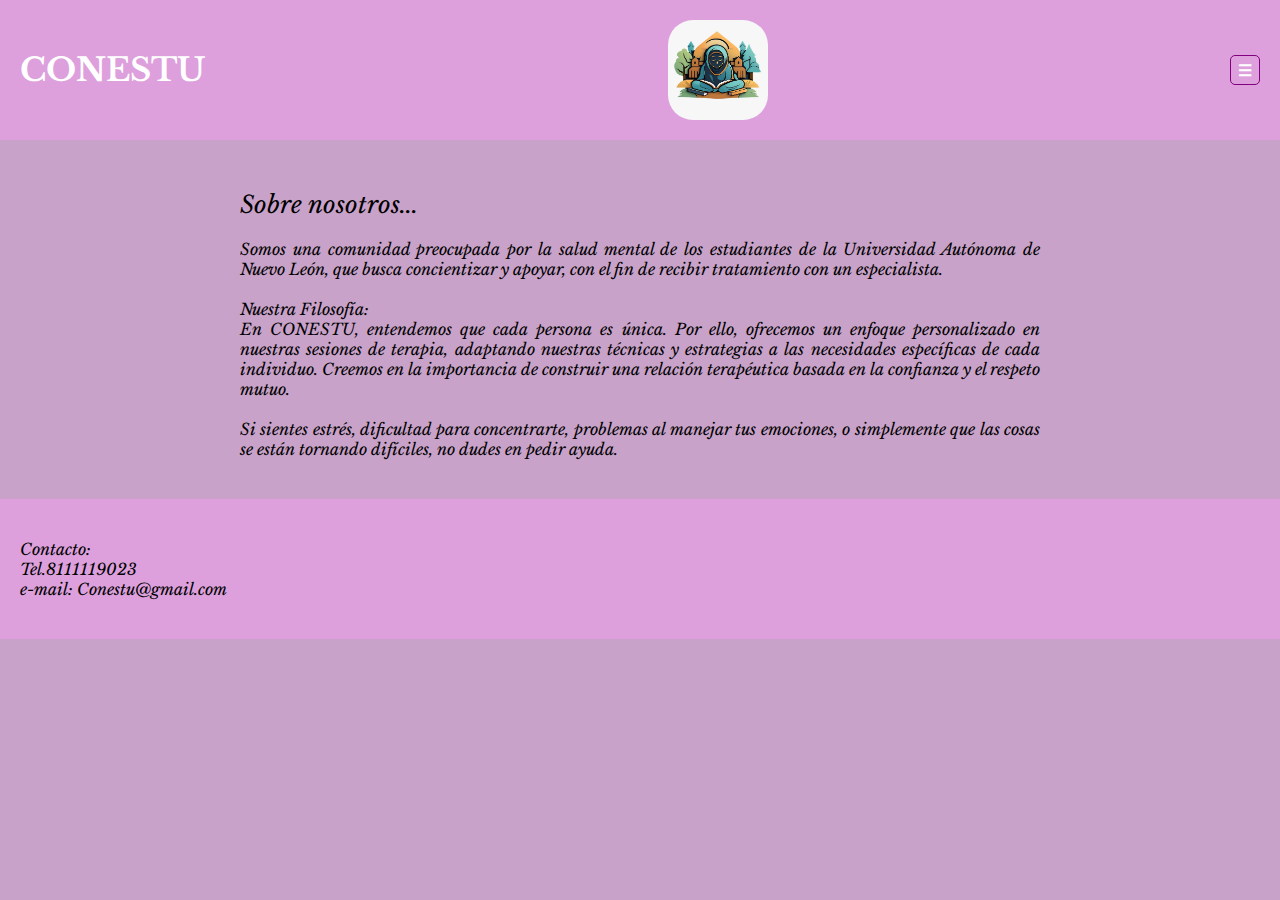
<file: index.html>
<!DOCTYPE html>
<html lang="es">
<head>
    <meta charset="UTF-8">
    <meta name="viewport" content="width=device-width, initial-scale=1.0">
    <link href="https://fonts.googleapis.com/css2?family=Libre+Baskerville:wght@400;700&display=swap" rel="stylesheet">
    <link href="https://fonts.googleapis.com/css2?family=Cormorant+Garamond:wght@300;400;500;600;700&display=swap" rel="stylesheet">
    <link rel="stylesheet" href="styles.css"> 
    <title>CONESTU</title>

</head>
<body>
    <header>       
        <h1>CONESTU</h1>
        <img src="LOGO.jpeg" class="imagen" alt="Logo de CONESTU">
        
        <nav>
            <input type="checkbox" id="menu-toggle">
            <label for="menu-toggle">☰</label>
            <ul>
                
                <li><a href="inicio-sesion.html">Iniciar sesión</a></li>
                <li><a href="Registrarse.html">Registrarse</a></li>
            </ul>

            
        </nav>
    </header>

    <main>
        <h2>Sobre nosotros...</h2>
        <p>Somos una comunidad preocupada por la salud mental de los estudiantes de la Universidad Autónoma de Nuevo León, que busca concientizar y apoyar, con el fin de recibir tratamiento con un especialista.</p>
        <p>Nuestra Filosofía: <br>
        En CONESTU, entendemos que cada persona es única. Por ello, ofrecemos un enfoque personalizado en nuestras sesiones de terapia, adaptando nuestras técnicas y estrategias a las necesidades específicas de cada individuo. Creemos en la importancia de construir una relación terapéutica basada en la confianza y el respeto mutuo.</p>
   <p>Si sientes estrés, dificultad para concentrarte, problemas al manejar tus emociones, o simplemente que las cosas se están tornando difíciles, no dudes en pedir ayuda.</p>
    </main>    
</body>

    <footer>
        <p>Contacto:<br> Tel.8111119023 <br> e-mail: Conestu@gmail.com</p>
</footer>
    
</html>
</file>
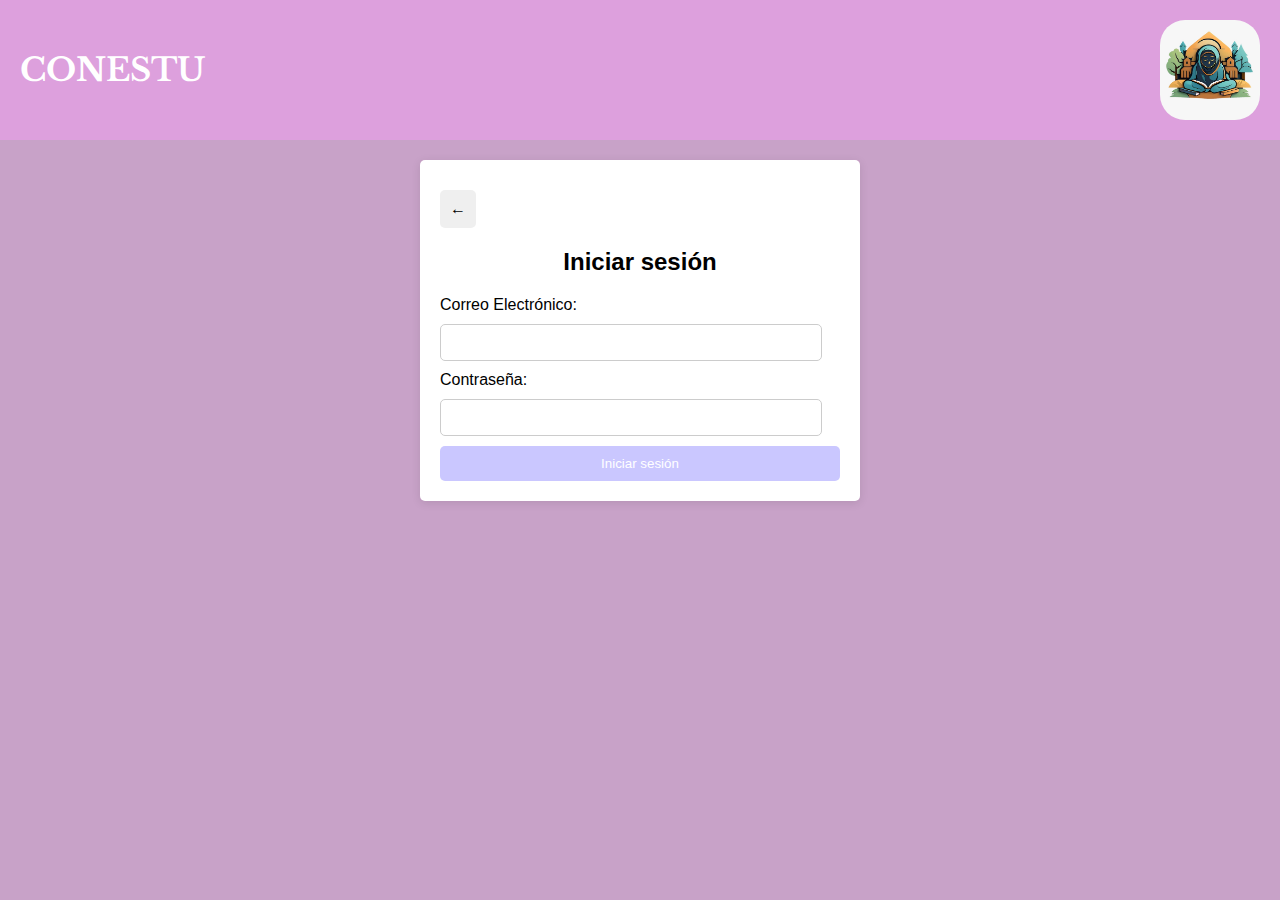
<file: inicio-sesion.html>
<!DOCTYPE html>
<html lang="es">
<head>
     <meta charset="UTF-8">
    <meta name="viewport" content="width=device-width, initial-scale=1.0">
    <link href="https://fonts.googleapis.com/css2?family=Libre+Baskerville:wght@400;700&display=swap" rel="stylesheet">
    <link href="https://fonts.googleapis.com/css2?family=Cormorant+Garamond:wght@300;400;500;600;700&display=swap" rel="stylesheet">
    <link rel="stylesheet" href="inicio-sesion.css"> 
    <title>Iniciar Sesión - CONESTU</title>
    
</head>
     
<body>
     <header>       
          <h1>CONESTU</h1>
          <img src="LOGO.jpeg" class="imagen" alt="Logo de CONESTU">
     </header>
     <main>
    
     <div class="form-container">
     <button onclick="window.history.back()" class="btn-volver">←</button> 
     <h2>Iniciar sesión</h2>
          
    <form action="perfil.html" method="POST">

        <label for="email">Correo Electrónico:</label>
        <input type="email" id="email" name="email" required>

        <label for="password">Contraseña:</label>
        <input type="password" id="password" name="password" required minlength="6">

        <input type="submit" value="Iniciar sesión">
    </form>
     </div>

</main>
</body>
</html>
</file>
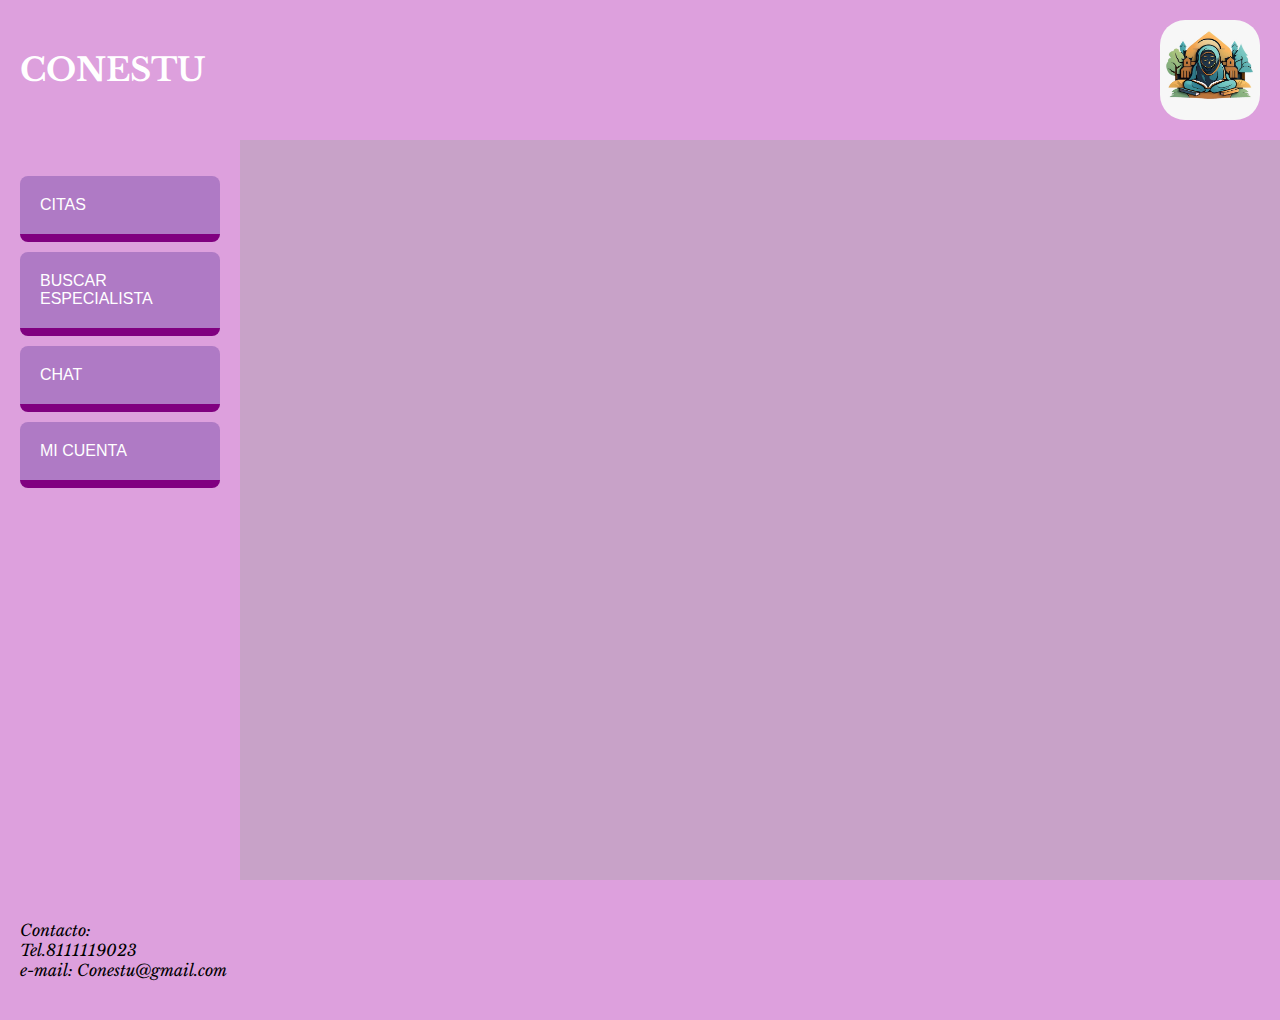
<file: perfil.html>
<!DOCTYPE html>
<html lang="es">
<head>
    <meta charset="UTF-8">
    <meta name="viewport" content="width=device-width, initial-scale=1.0">
    <link href="https://fonts.googleapis.com/css2?family=Libre+Baskerville:wght@400;700&display=swap" rel="stylesheet">
    <link rel="stylesheet" href="perfilstyle.css">
    <title>Perfil</title>
    <style>
        .citas-container {
            display: flex;
            flex-direction: column;
            align-items: center;
            margin-top: 20px;
        }
        .citas-box {
            background-color: #AF7AC5;
            color: white;
            padding: 20px;
            margin: 10px;
            border-radius: 10px;
            text-align: center;
            width: 300px; /* Ajusta el ancho según sea necesario */
        }
        .button-container {
            display: flex;
            justify-content: space-between;
        }
        .button {
            background-color: #884EA0;
            color: white;
            border: none;
            padding: 10px 20px;
            border-radius: 5px;
            cursor: pointer;
        }
        .button:hover {
            background-color: #6C3483; /* Cambia al pasar el mouse */
        }
        .especialistas-list {
            list-style-type: none; /* Eliminar viñetas */
            padding: 0; /* Sin padding */
        }
        .especialista-item {
            background-color: #DDA0DD; /* Color de fondo */
            margin: 5px 0; /* Espaciado entre elementos */
            padding: 10px;
            border-radius: 5px; /* Bordes redondeados */
            text-align: center;
        }
        .chat-container {
            display: flex;
            height: 400px; /* Altura fija para el contenedor de chat */
        }
        .chat-list {
            width: 200px; /* Ancho fijo para la lista de chats */
            background-color: #E8B9E3;
            padding: 10px;
            border-radius: 5px;
            margin-right: 10px;
            overflow-y: auto; /* Desplazamiento vertical si es necesario */
        }
        .chat-conversation {
            flex-grow: 1; /* Ocupa el resto del espacio */
            background-color: #F2D3E5;
            padding: 10px;
            border-radius: 5px;
            overflow-y: auto; /* Desplazamiento vertical si es necesario */
        }
        .no-chats {
            text-align: center;
            margin-top: 20px;
            color: #888; /* Color gris para la leyenda */
        }
        .account-container {
            display: flex;
            flex-direction: column;
            align-items: center;
            margin-top: 20px;
        }
        .account-box {
            background-color: #AF7AC5;
            color: white;
            padding: 20px;
            margin: 10px;
            border-radius: 10px;
            text-align: center;
            width: 100%; /* Ocupar todo el ancho disponible */
            max-width: 300px; /* Ancho máximo */
        }
        .row {
            display: flex;
            justify-content: space-between;
            width: 100%; /* Ocupar todo el ancho disponible */
        }
        .row .account-box {
            flex: 1; /* Permitir que los rectángulos ocupen espacio igual */
            margin: 5px; /* Espaciado entre los rectángulos */
            margin-right: 20px; /* Espaciado adicional a la derecha */
        }
        .row .account-box:last-child {
            margin-right: 0; /* Eliminar margen derecho del último elemento */
        }
        .button-container {
            display: flex;
            justify-content: center;
            margin-top: 20px; /* Aumentado para más espacio entre el contenido y el botón */
        }
    </style>
</head>
<body>
    <header>
        <h1>CONESTU</h1>
        <img src="LOGO.jpeg" class="imagen" alt="Logo de CONESTU">
    </header>
    <div class="container">
        <nav class="sidebar">
            <ul>
                <li><a href="#" class="menu-item" onclick="mostrarContenido('citas')">CITAS</a></li>
                <li><a href="#" class="menu-item" onclick="mostrarContenido('buscar')">BUSCAR ESPECIALISTA</a></li>
                <li><a href="#" class="menu-item" onclick="mostrarContenido('chat')">CHAT</a></li>
                <li><a href="#" class="menu-item" onclick="mostrarContenido('cuenta')">MI CUENTA</a></li>
            </ul>
        </nav>
        <main class="content">
            <div id="citas" class="info" style="display: none;">
                <div class="citas-container">
                    <div class="citas-box">
                        <h2>Próximas citas</h2>
                        <p>No tienes citas programadas.</p>
                    </div>
                    <div class="citas-box button-container">
                        <button class="button">Agendar</button>
                    </div>
                </div>
            </div>
            <div id="buscar" class="info" style="display: none;">
                <h2>Buscar Especialista</h2>
                <ul class="especialistas-list">
                    <li class="especialista-item">Dr. Juan Pérez - Psicólogo</li>
                    <li class="especialista-item">Dra. Ana Gómez - Psiquiatra</li>
                    <li class="especialista-item">Dr. Carlos Rodríguez - Terapeuta</li>
                    <li class="especialista-item">Dra. Laura Fernández - Psicóloga Infantil</li>
                    <li class="especialista-item">Dr. Luis Martínez - Terapeuta de Pareja</li>
                </ul>
            </div>
            <div id="chat" class="info" style="display: none;">
                <h2>Chat</h2>
                <div class="chat-container">
                    <div class="chat-list">
                        <h3>Chats Actuales</h3>
                        <div class="no-chats">No se encuentran chats disponibles</div>
                    </div>
                    <div class="chat-conversation">
                        <h3>Conversación</h3>
                        <p>Selecciona un chat para ver la conversación.</p>
                    </div>
                </div>
            </div>
            <div id="cuenta" class="info" style="display: none;">
                <h2>Mi cuenta</h2>
                <div class="account-container">
                    <div class="row">
                        <div class="account-box">Nombre</div>
                        <div class="account-box">Apellido</div>
                    </div>
                    <div class="row" style="margin-top: 10px;"> <!-- Añadido margen superior -->
                        <div class="account-box">Género</div>
                        <div class="account-box">Correo</div>
                    </div>
                    <div class="button-container">
                        <a href="index.html" class="button">Cerrar Sesión</a>
                    </div>
                </div>
            </div>
        </main>
    </div>

    <script>
        function mostrarContenido(id, selectedLink) {
            // Ocultar todos los contenidos
            const infos = document.querySelectorAll('.info');
            infos.forEach(info => info.style.display = 'none');

            // Mostrar el contenido seleccionado
            document.getElementById(id).style.display = 'block';

            // Cambiar color de los enlaces del menú
            const menuItems = document.querySelectorAll('.menu-item');
            menuItems.forEach(item => {
                item.style.color = ''; // Resetea el color
                item.style.backgroundColor = ''; // Resetea el fondo
            });
            // Resaltar el enlace seleccionado
            selectedLink.style.color = 'white'; // Color del texto
            selectedLink.style.backgroundColor = '#884EA0'; // Fondo resaltado
        }
    </script>
    <footer>
        <p>Contacto:<br> Tel.8111119023 <br> e-mail: Conestu@gmail.com</p>
    </footer>
</body>
</html>
</file>
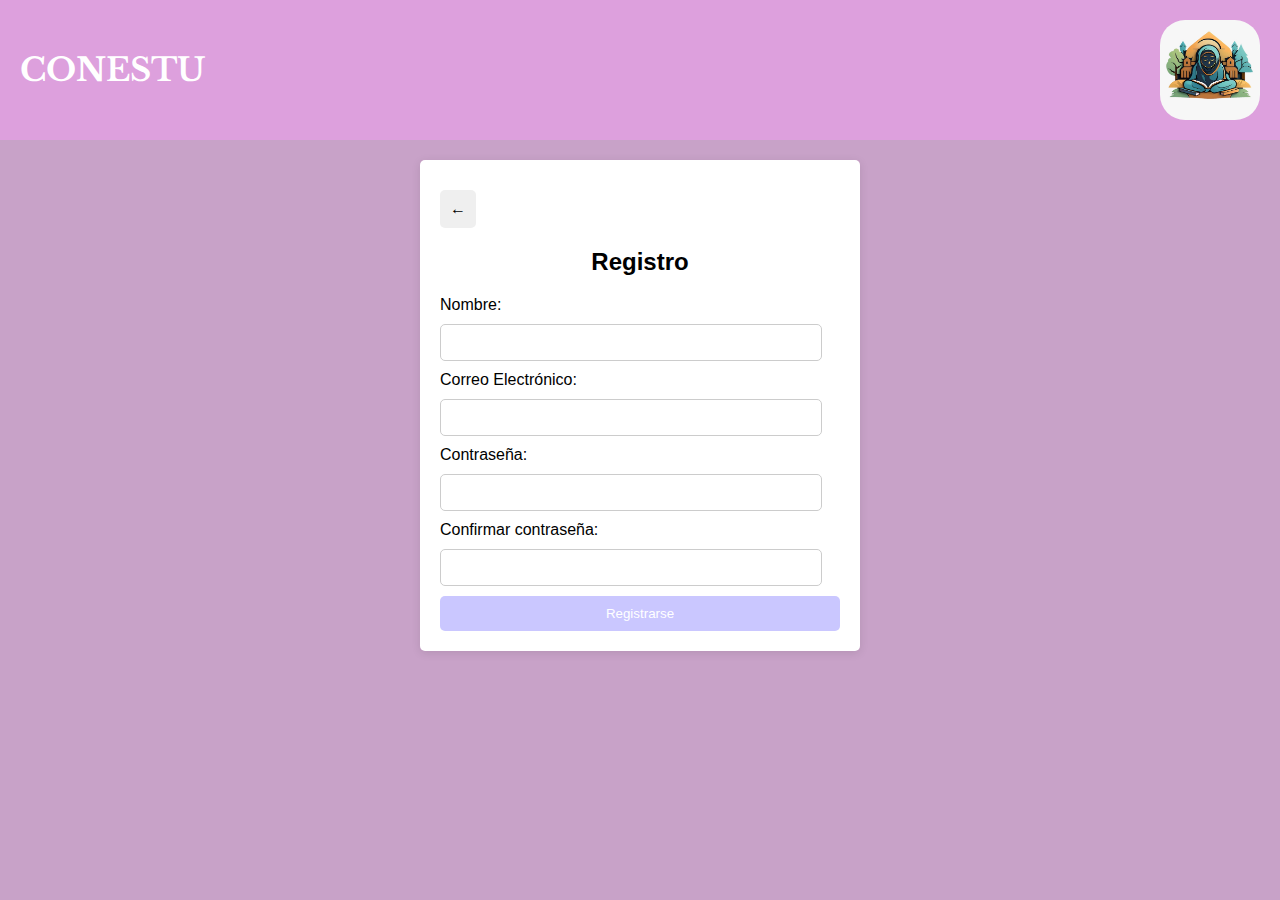
<file: Registrarse.html>
<!DOCTYPE html>
<html lang="es">
<head>
    <meta charset="UTF-8">
    <meta name="viewport" content="width=device-width, initial-scale=1.0">
    <title>Registrse</title>
    <link href="https://fonts.googleapis.com/css2?family=Libre+Baskerville:wght@400;700&display=swap" rel="stylesheet">
    <link href="https://fonts.googleapis.com/css2?family=Cormorant+Garamond:wght@300;400;500;600;700&display=swap" rel="stylesheet">
 <link rel="stylesheet" href="registrostyle.css"> 
      


    
<body>
    <header>       
        <h1>CONESTU</h1>
         <img src="LOGO.jpeg" class="imagen" alt="Logo de CONESTU">
     </header>  
    <main> 

<div class="form-container">
<button onclick="window.history.back()" class="btn-volver">←</button>
    <h2>Registro</h2>
    <form action="perfil.html" method="POST">
        <label for="nombre">Nombre:</label>
        <input type="text" id="nombre" name="nombre" required>

        <label for="email">Correo Electrónico:</label>
        <input type="email" id="email" name="email" required>

        <label for="password">Contraseña:</label>
        <input type="password" id="password" name="password" required minlength="6">

              <label for="password">Confirmar contraseña:</label>
        <input type="password" id="password" name="password" required minlength="6">
        
        <input type="submit" value="Registrarse">
    </form>
</div>
    </main> 
</body>
</html>
</file>
<file: styles.css>
body {
    font-family: Arial, sans-serif; /* Fuente del cuerpo */
    background-color: #C8A2C8; /* Color de fondo */
    margin: 0; /* Elimina márgenes por defecto */
    padding: 0; /* Elimina padding por defecto */
}

header {
    background-color: #DDA0DD; /* Color de fondo del encabezado */
    color: white; /* Color del texto */
    padding: 20px; /* Espaciado interno */
    display: flex; /* Usar flexbox para alinear elementos */
    justify-content: space-between; /* Espacio entre elementos */
    align-items: center; /* Centra verticalmente los elementos */
}

main {
        padding: 20px; /* Espacio interno */
        margin: 0 auto; /* Centro el contenido */
        max-width: 800px; /* Limita el ancho máximo */
    }
button {
    background: #333;
    color: white;
    padding: 10px;
    border: none;
    border-radius: 5px;
    cursor: pointer;
}

button:hover {
    background: #555; /* Cambia el color del botón al pasar el ratón */
}
.logo-container {
    display: flex; /* Alinear logo e h1 horizontalmente */
    align-items: center; /* Centra verticalmente el contenido del contenedor */
}

.imagen {
    width: 100px; 
    height: 100px; 
    border-radius: 25px; /* Bordes redondeados */
    margin-right: 0px; /* Espacio entre la imagen y el texto */
}

.clearfix::after {
    content: ""; /* Crea un contenido vacío para limpiar el float */
    clear: both; /* Limpia el flujo del documento después del float */
}

ul {
    display: none; /* Oculta el menú por defecto */
    padding: 0; 
}

input:checked ~ ul {
    display: block; /* Muestra el menú cuando el checkbox está marcado */
}

input {
    display: none; /* Oculta el checkbox */
}

label {
    box-sizing: border-box;
    display: block;
    border: 1px solid purple; /* Borde del botón de menú */
    border-radius: 5px; /* Bordes redondeados */
    width: 30px;
    height: 30px;
    line-height: 30px;
    font-weight: bold;
    text-align: center;
    user-select: none; /* Evita la selección de texto */
    cursor: pointer; /* Cambia el cursor al pasar sobre el label */
}

li {
    display: block; 
    background-color: lightgray; /* Color de fondo del elemento de lista */
    margin: 0;
    padding: 10px;
    list-style-type: none; 
    border-bottom: 1px solid purple; 
}

li a {
    text-decoration: none; 
    color: white; /* Color del enlace en la lista */
}

li a:hover {
    background-color: #ddd; /* Color de fondo al pasar el mouse sobre el enlace */
}

h1 {
    font-family: "Libre Baskerville", serif;
}

h2 {
    font-family: "Libre Baskerville", serif;
    font-weight: 400;
    font-style: italic;
    color: black; /* Color negro para h2 */
    margin-top: 30px; 
    margin-bottom: 10px; 
    text-align: justify; /* Justifica el texto en h2 */
}

p {
    margin-top: 20px; 
    margin-bottom: 20px; 
    font-family: "Libre Baskerville", serif;
    font-weight: 400;
    font-style: italic;
    color: black; /* Color negro para p */
    text-align: justify; /* Justifica el texto en p */
}

footer {
   background-color: #DDA0DD; /* Añadir color de fondo al pie de página para mayor claridad */
   color: white; /* Color del texto en el pie de página */
   text-align: center; /* Centra el texto en el pie de página */
   padding: 20px; /* Espaciado interno en el pie de página */
}

footer a {
   color: white; /* Color del enlace en el pie de página */
   text-decoration: none; /* Sin subrayado por defecto en enlaces del pie de página */
}

footer a:hover {
   text-decoration: underline; /* Subrayado al pasar el mouse sobre los enlaces en el pie de página */
}
</file>
<file: inicio-sesion.css>
body {
   font-family: Arial, sans-serif;
    background-color: #C8A2C8; /* Color de fondo */
    margin: 0; /* Elimina márgenes por defecto */
    padding: 0; /* Elimina padding por defecto */
}

h1 {
    font-family: "Libre Baskerville", serif;
}
header {
    background-color: #DDA0DD; /* Color de fondo del encabezado */
    color: white; /* Color del texto */
    padding: 20px; /* Espaciado interno */
    display: flex; /* Usar flexbox para alinear elementos */
    justify-content: space-between; /* Espacio entre elementos */
    align-items: center; /* Centra verticalmente los elementos */
}
main {
        padding: 20px; /* Espacio interno */
        margin: 0 auto; /* Centro el contenido */
        max-width: 1100px; /* Limita el ancho máximo */
    }
.imagen {
    width: 100px; 
    height: 100px; 
    border-radius: 25px; /* Bordes redondeados */
    margin-right: 0px; /* Espacio entre la imagen y el texto */
}


.form-container {
            max-width: 400px;
            margin: auto;
            background: white;
            padding: 20px;
            border-radius: 5px;
            box-shadow: 0 2px 10px rgba(0,0,0,0.1);
        }
       
h2 {
            text-align: center;
        }
        input[type="text"],
        input[type="email"],
        input[type="password"] {
            width: 90%;
            padding: 10px;
            margin: 10px 0;
            border: 1px solid #ccc;
            border-radius: 5px;
        }
        input[type="submit"] {
            background-color: #CAC7FF;
            color: white;
            border: none;
            padding: 10px;
            border-radius: 5px;
            cursor: pointer;
            width: 100%;
        }
        input[type="submit"]:hover {
            background-color: #D7CDFE;
        }
.btn-volver {
    background-color:  #CAC7FF /* Color de fondo */
    color: white; /* Color del texto */
    border: none; /* Sin borde */
    padding: 10px; /* Espaciado interno */
    border-radius: 5px; /* Bordes redondeados */
    cursor: pointer; /* Cambia el cursor al pasar sobre el botón */
    text-decoration: none; /* Elimina el subrayado en enlaces */
    display: inline-block; /* Para que se comporte como un botón */
    margin-top: 10px; /* Espacio superior */
   font-weight: bold; /* Texto en negrita */
    font-size: 16px; /* Aumentar el tamaño de la fuente */
}

.btn-volver:hover {
    background-color: #D7CDFE; /* Cambia el color de fondo al pasar el ratón */
}
</file>
<file: perfilstyle.css>
body {
    font-family: Arial, sans-serif; /* Fuente del cuerpo */
    background-color: #C8A2C8; /* Color de fondo */
    margin: 0; /* Elimina márgenes por defecto */
    padding: 0; /* Elimina padding por defecto */
    height: 100%;
}

header {
    background-color: #DDA0DD; /* Color de fondo del encabezado */
    color: white; /* Color del texto */
    padding: 20px; /* Espaciado interno */
    display: flex; /* Usar flexbox para alinear elementos */
    justify-content: space-between; /* Espacio entre elementos */
    align-items: center; /* Centra verticalmente los elementos */
}

.container {
    display: flex; /* Usar flexbox para la disposición */
    min-height: calc(100vh - 160px); /* Altura mínima del contenedor restando el header y footer */
}

main {
    padding: 20px; /* Espacio interno */
    margin: 0; /* Elimina márgenes */
    max-width: 1100px; /* Limita el ancho máximo */
    flex-grow: 1; /* Permite que el main ocupe el espacio restante */
}

.sidebar {
    width: 200px; /* Ancho del menú lateral */
    background-color: #DDA0DD; /* Color de fondo */
    padding: 20px; /* Espaciado interno */
}

.sidebar ul {
    list-style: none; /* Sin viñetas */
    padding: 0; /* Sin padding */
}

.sidebar ul li {
    margin: 10px 0; /* Espaciado entre elementos */
}

.sidebar ul li a {
    color: white; /* Color del texto */
    text-decoration: none; /* Sin subrayado */
    padding: 10px; /* Espaciado interno */
    display: block; /* Ocupa todo el ancho */
}

.sidebar ul li a:hover {
    background-color: #809BCE; /* Color de fondo al pasar el ratón */
}

.content {
    flex-grow: 1; /* Ocupar el espacio restante */
    padding: 20px; /* Espaciado interno */
}

.info {
    display: none; /* Ocultar todos los bloques de información por defecto */
}
.imagen {
    width: 100px; 
    height: 100px; 
    border-radius: 25px; /* Bordes redondeados */
    margin-right: 0px; /* Espacio entre la imagen y el texto */
}
h1 {
    font-family: "Libre Baskerville", serif;
}

footer {
   background-color: #DDA0DD; /* Añadir color de fondo al pie de página para mayor claridad */
   color: white; /* Color del texto en el pie de página */
   text-align: center; /* Centra el texto en el pie de página */
   padding: 20px; /* Espaciado interno en el pie de página */
}

footer a {
   color: white; /* Color del enlace en el pie de página */
   text-decoration: none; /* Sin subrayado por defecto en enlaces del pie de página */
}

footer a:hover {
   text-decoration: underline; /* Subrayado al pasar el mouse sobre los enlaces en el pie de página */
}
p {
    margin-top: 20px; 
    margin-bottom: 20px; 
    font-family: "Libre Baskerville", serif;
    font-weight: 400;
    font-style: italic;
    color: black; /* Color negro para p */
    text-align: justify; /* Justifica el texto en p */
}
h2 {
    font-family: "Libre Baskerville", serif;
    font-weight: 400;
    font-style: italic;
    color: black; /* Color negro para h2 */
    margin-top: 30px; 
    margin-bottom: 10px; 
    text-align: justify; /* Justifica el texto en h2 */
}
li {
    display: block; 
    background-color: #AF7AC5; /* Color de fondo del elemento de lista */
    margin: 0;
    padding: 10px;
    list-style-type: none; 
    border-bottom: 8px solid purple; 
     border-radius: 8px
}
li a {
    text-decoration: none; 
    color: white; /* Color del enlace en la lista */
}

li a:hover {
    background-color: #884EA0; /* Color de fondo al pasar el mouse sobre el enlace */
}
</file>
<file: registrostyle.css>
body {
   font-family: Arial, sans-serif;
    background-color: #C8A2C8; /* Color de fondo */
    margin: 0; /* Elimina márgenes por defecto */
    padding: 0; /* Elimina padding por defecto */
}

h1 {
    font-family: "Libre Baskerville", serif;
}
header {
    background-color: #DDA0DD; /* Color de fondo del encabezado */
    color: white; /* Color del texto */
    padding: 20px; /* Espaciado interno */
    display: flex; /* Usar flexbox para alinear elementos */
    justify-content: space-between; /* Espacio entre elementos */
    align-items: center; /* Centra verticalmente los elementos */
}
main {
        padding: 20px; /* Espacio interno */
        margin: 0 auto; /* Centro el contenido */
        max-width: 1100px; /* Limita el ancho máximo */
    }
.imagen {
    width: 100px; 
    height: 100px; 
    border-radius: 25px; /* Bordes redondeados */
    margin-right: 0px; /* Espacio entre la imagen y el texto */
}


.form-container {
            max-width: 400px;
            margin: auto;
            background: white;
            padding: 20px;
            border-radius: 5px;
            box-shadow: 0 2px 10px rgba(0,0,0,0.1);
        }
       
h2 {
            text-align: center;
        }
        input[type="text"],
        input[type="email"],
        input[type="password"] {
            width: 90%;
            padding: 10px;
            margin: 10px 0;
            border: 1px solid #ccc;
            border-radius: 5px;
        }
        input[type="submit"] {
            background-color: #CAC7FF;
            color: white;
            border: none;
            padding: 10px;
            border-radius: 5px;
            cursor: pointer;
            width: 100%;
        }
        input[type="submit"]:hover {
            background-color: #D7CDFE;
        }
    .btn-volver {
    background-color:  #CAC7FF /* Color de fondo */
    color: white; /* Color del texto */
    border: none; /* Sin borde */
    padding: 10px; /* Espaciado interno */
    border-radius: 5px; /* Bordes redondeados */
    cursor: pointer; /* Cambia el cursor al pasar sobre el botón */
    text-decoration: none; /* Elimina el subrayado en enlaces */
    display: inline-block; /* Para que se comporte como un botón */
    margin-top: 10px; /* Espacio superior */
   font-weight: bold; /* Texto en negrita */
    font-size: 16px; /* Aumentar el tamaño de la fuente */
}

.btn-volver:hover {
    background-color: #D7CDFE; /* Cambia el color de fondo al pasar el ratón */
}
</file>
